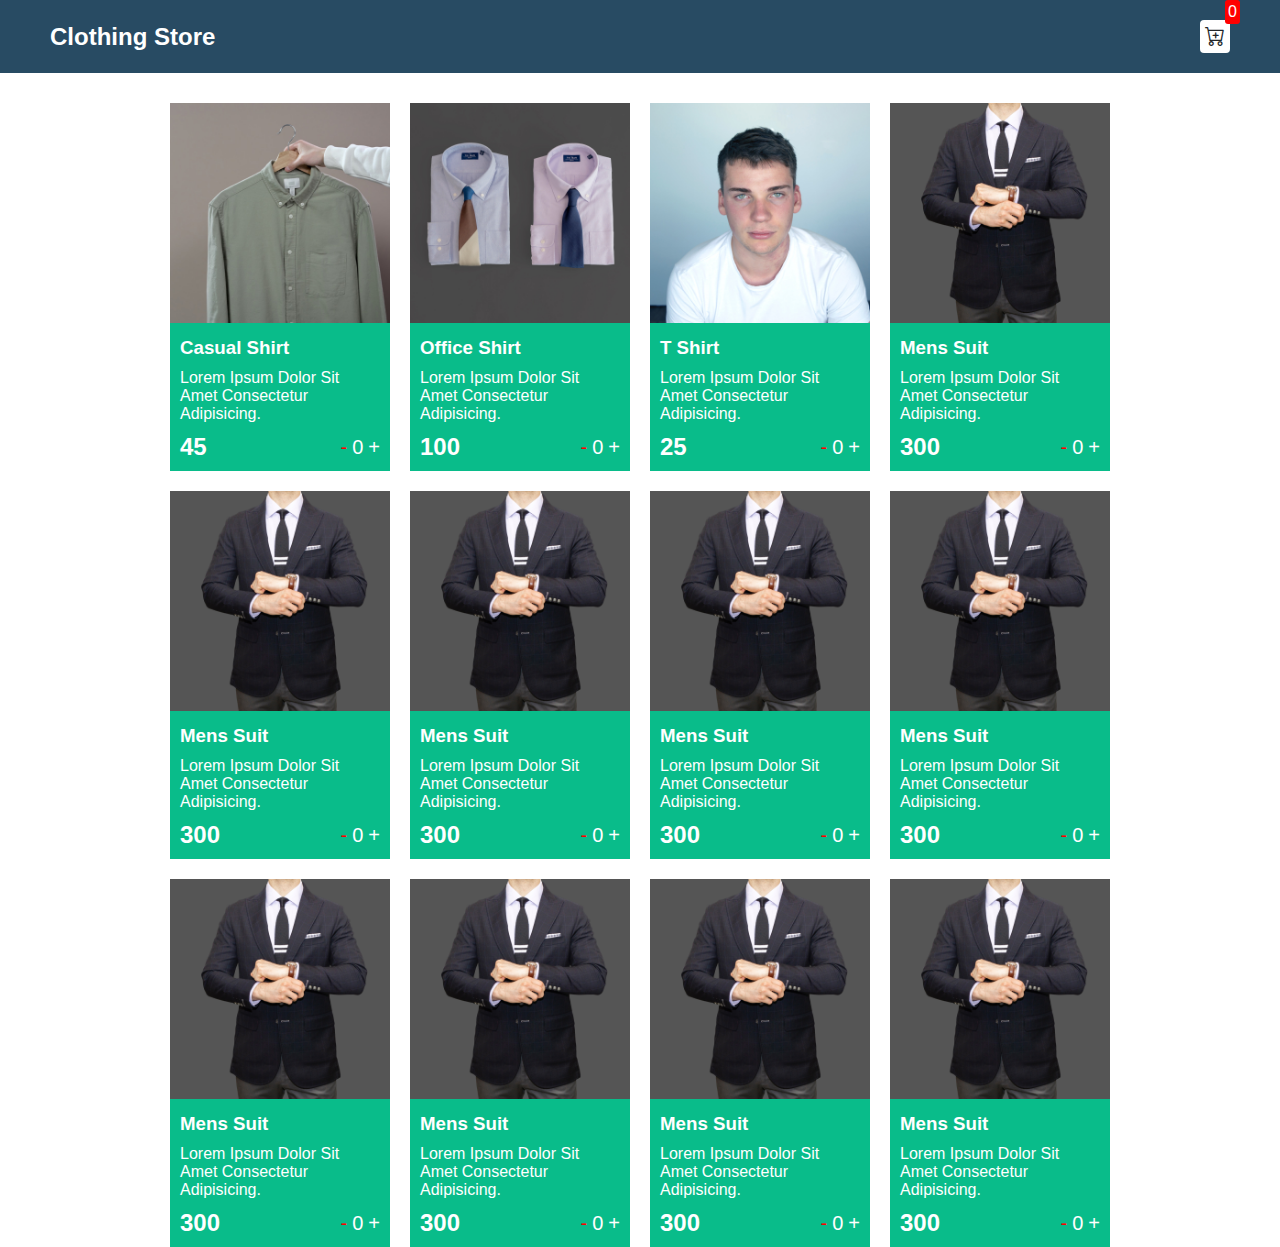
<file: index.html>
<!DOCTYPE html>
<html lang="en">

<head>
  <meta charset="UTF-8">
  <meta http-equiv="X-UA-Compatible" content="IE=edge">
  <meta name="viewport" content="width=device-width, initial-scale=1.0">
  <title>Clothing Store</title>
  <link rel="stylesheet" href="src/style.css">
  <link rel="stylesheet" href="https://cdn.jsdelivr.net/npm/bootstrap-icons@1.13.1/font/bootstrap-icons.min.css">
</head>

<body>
  <div class="navbar">
    <a href="index.html">

      <h2>Clothing Store</h2>
    </a>
    <a href="cart.html">
      <div class="cart">
        <i class="bi bi-cart-plus"></i>
        <div id="cartAmount" class="cartAmount" id="cartAmount">0</div>
      </div>
    </a>
  </div>
  <div class="shop" id="shop">

  </div>
</body>
<script src="src/Data.js"></script>
<script src="src/main.js"></script>

</html>
</file>
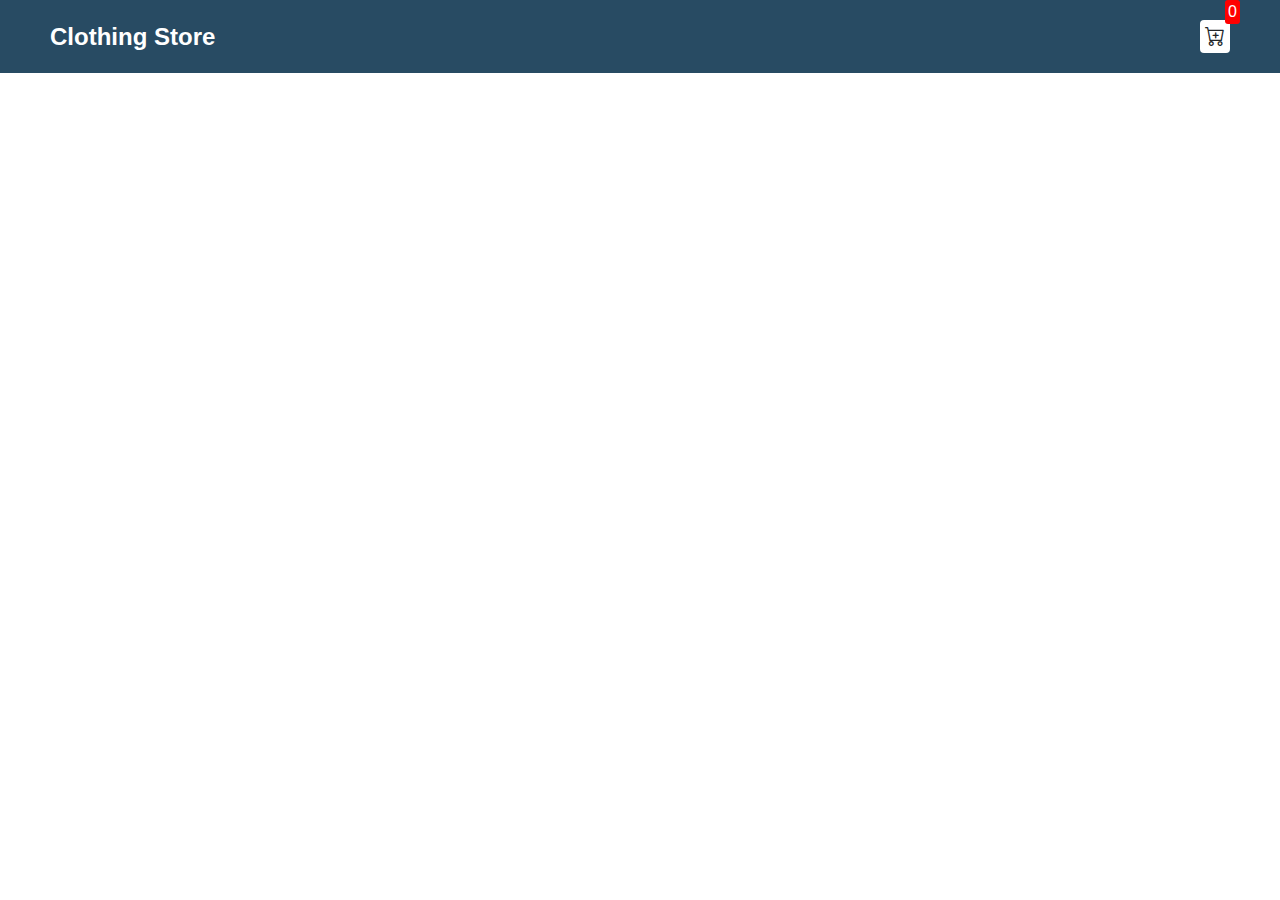
<file: cart.html>
<!DOCTYPE html>
<html lang="en">

<head>
  <meta charset="UTF-8">
  <meta http-equiv="X-UA-Compatible" content="IE=edge">
  <meta name="viewport" content="width=device-width, initial-scale=1.0">
  <title>Clothing Store</title>
  <link rel="stylesheet" href="src/style.css">
  <link rel="stylesheet" href="https://cdn.jsdelivr.net/npm/bootstrap-icons@1.8.1/font/bootstrap-icons.css">
</head>

<body>
  <div class="navbar">
    <a href="index.html">

      <h2>Clothing Store</h2>
    </a>
    <a href="cart.html">
      <div class="cart">
        <i class="bi bi-cart-plus"></i>
        <div id="cartAmount" class="cartAmount" id="cartAmount">0</div>
      </div>
    </a>
  </div>
</body>
<script src="src/Data.js"></script>
<script src="src/cart.js"></script>

</html>
</file>
<file: src/style.css>
* {
  margin: 0;
  padding: 0;
  box-sizing: border-box;
}
body {
  font-family: sans-serif;
}
i {
  cursor: pointer;
}
a {
  text-decoration: none;
  color: white;
}

/* navbar styles are here  */
.navbar {
  display: flex;
  justify-content: space-between;
  align-items: center;
  padding: 20px 50px;
  background-color: #284b63;
  color: white;
  margin-bottom: 30px;
}
.cart {
  position: relative;
  background-color: #fff;
  color: #212529;
  font-size: 20px;
  padding: 5px;
  border-radius: 4px;
}

.cartAmount {
  position: absolute;
  top: -20px;
  right: -10px;
  background-color: red;
  color: white;
  border-radius: 3px;
  padding: 3px;
  font-size: 16px;
}

/* shop item style are here  */
.shop {
  display: grid;
  grid-template-columns: repeat(4, 220px);
  gap: 20px;
  justify-content: center;
}

.item {
  /* background-color: rgba(149, 213, 178, 0.5); */
  background-color: #09bc8a;
  color: white;
  text-transform: capitalize;
}
.details {
  display: flex;
  flex-direction: column;
  gap: 10px;
  padding: 10px;
}
.price-quantity {
  display: flex;
  justify-content: space-between;
  align-items: center;
}
.buttons {
  display: flex;
  align-items: center;
  justify-content: center;
  gap: 5px;
  font-size: 20px;
}
.minus {
  color: red;
  cursor: pointer;
}
.plus {
  color: white;
  cursor: pointer;
}
/* tablet media  */
@media (max-width: 1000px) {
  .shop {
    grid-template-columns: repeat(2, 223px);
  }
}

/* mobile media  */
@media (max-width: 576px) {
  .shop {
    grid-template-columns: repeat(1, 223px);
  }
}
</file>
